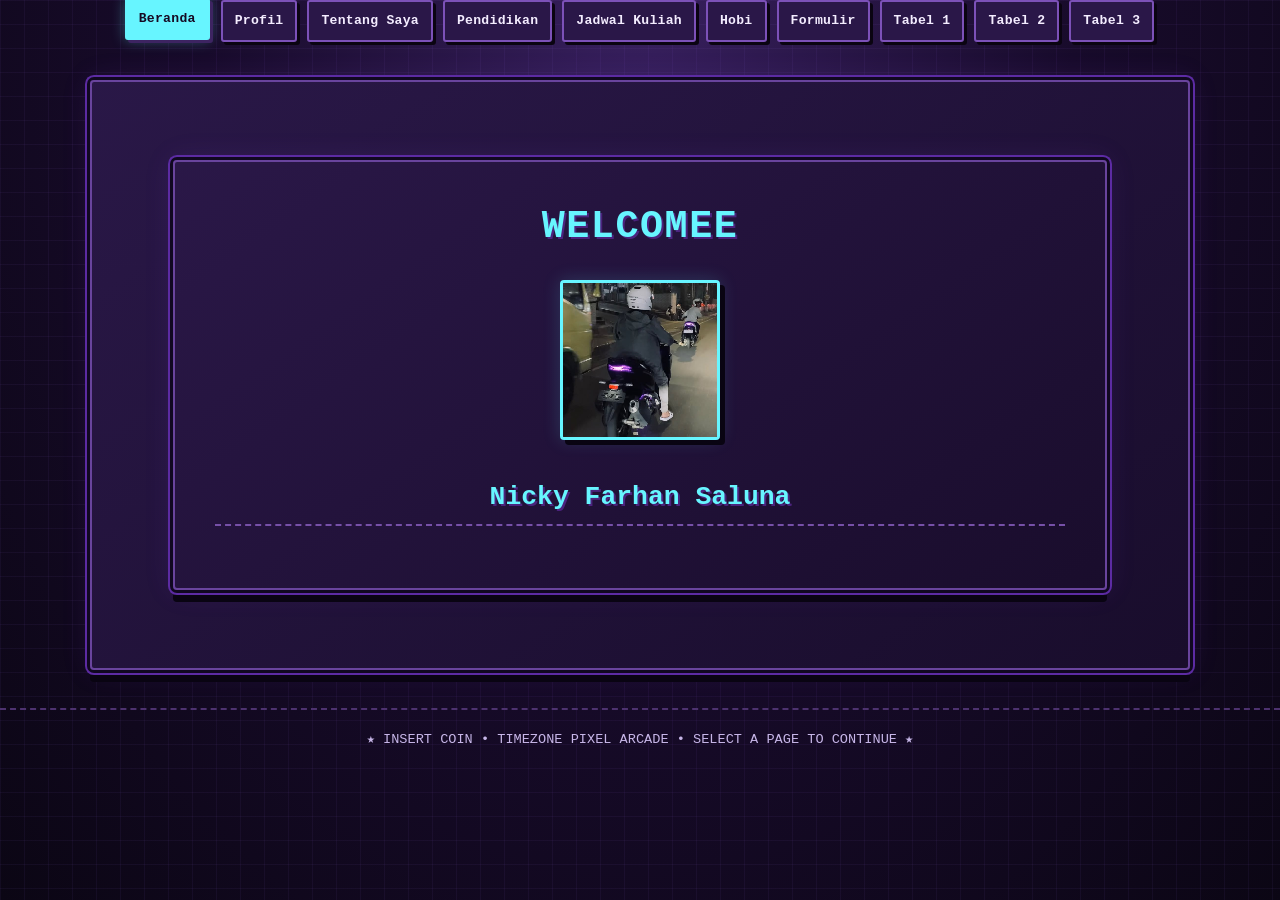
<file: index.html>
<!DOCTYPE html>
<html lang="id">
 <head>
  <meta charset="utf-8"/>
  <meta content="width=device-width, initial-scale=1.0" name="viewport"/>
  <title>
   Beranda
  </title>
  <link href="style.css" rel="stylesheet"/>
 </head>
 <body>

   <nav aria-label="Navigasi utama" class="main-nav">
    <a aria-current="page" href="index.html">
     Beranda
    </a>
    <a href="Profil.html">
     Profil
    </a>
    <a href="About me.html">
     Tentang Saya
    </a>
    <a href="educations.html">
     Pendidikan
    </a>
    <a href="course-schedule.html">
     Jadwal Kuliah
    </a>
    <a href="hobbies.html">
     Hobi
    </a>
    <a href="Forms.html">
     Formulir
    </a>
    <a href="Table1.html">
     Tabel 1
    </a>
    <a href="Table2.html">
     Tabel 2
    </a>
    <a href="Table3.html">
     Tabel 3
    </a>
   </nav>
  </header>
  <main>
   <div class="container hero">
    <h1>
     Welcomee
    </h1>
    <img alt="Foto profil" src="Foto.jpeg" width="150"/>
    <h2>
     Nicky Farhan Saluna
    </h2>
    <h3>
     
   </div>
  </main>
  <footer class="site-footer">
   &starf; INSERT COIN &bull; TIMEZONE PIXEL ARCADE &bull; SELECT A PAGE TO CONTINUE &starf;
  </footer>
 </body>
</html>
</file>
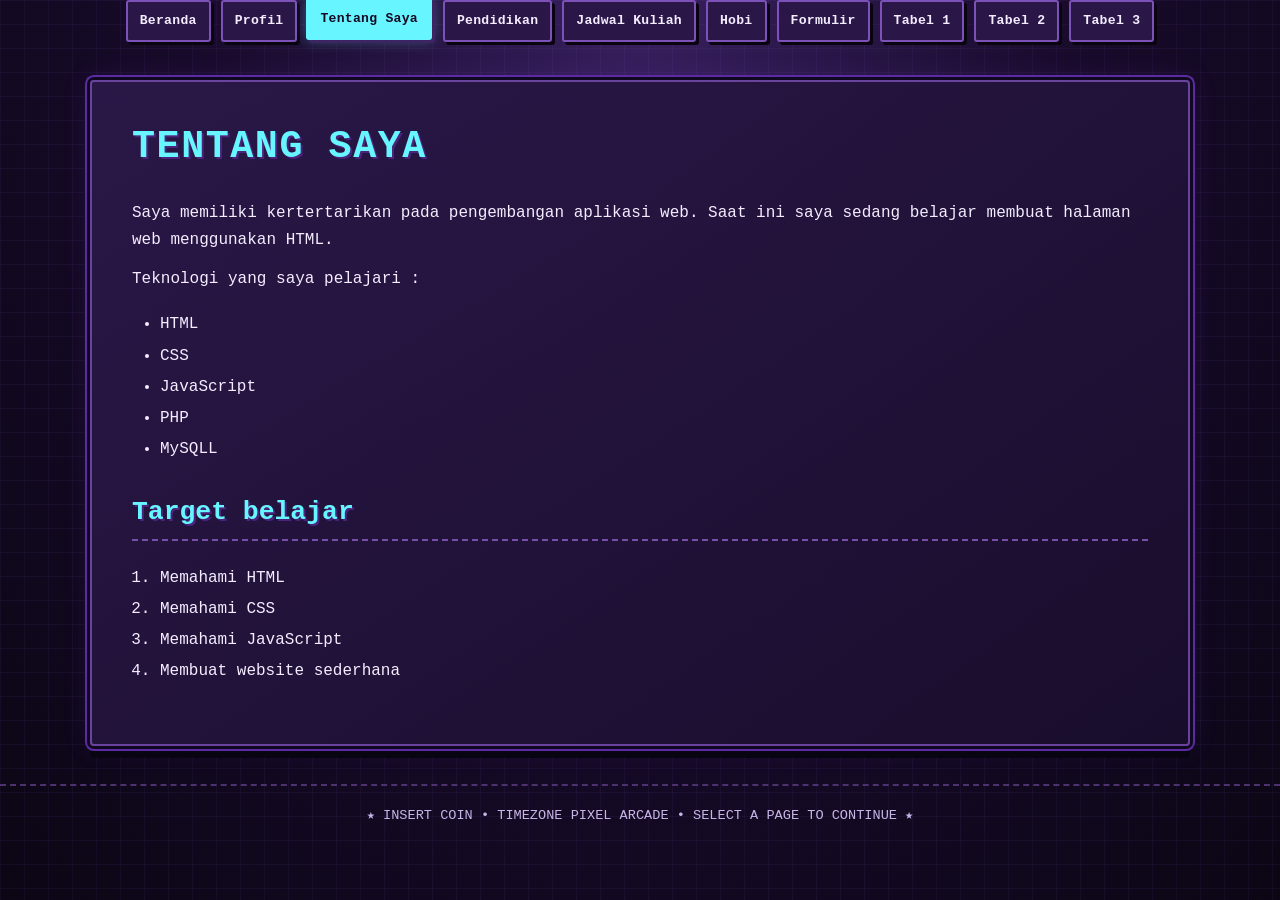
<file: About me.html>
<!DOCTYPE html>
<html lang="id">
 <head>
  <meta charset="utf-8"/>
  <meta content="width=device-width, initial-scale=1.0" name="viewport"/>
  <title>
   Tentang Saya
  </title>
  <link href="style.css" rel="stylesheet"/>
 </head>
 <body>
   <nav aria-label="Navigasi utama" class="main-nav">
    <a href="index.html">
     Beranda
    </a>
    <a href="Profil.html">
     Profil
    </a>
    <a aria-current="page" href="About me.html">
     Tentang Saya
    </a>
    <a href="educations.html">
     Pendidikan
    </a>
    <a href="course-schedule.html">
     Jadwal Kuliah
    </a>
    <a href="hobbies.html">
     Hobi
    </a>
    <a href="Forms.html">
     Formulir
    </a>
    <a href="Table1.html">
     Tabel 1
    </a>
    <a href="Table2.html">
     Tabel 2
    </a>
    <a href="Table3.html">
     Tabel 3
    </a>
   </nav>
  </header>
  <main>
   <h1>
    Tentang saya
   </h1>
   <p>
    Saya memiliki kertertarikan pada pengembangan aplikasi web. Saat ini saya sedang belajar membuat
        halaman web menggunakan HTML.
   </p>
   <p>
    Teknologi yang saya pelajari :
   </p>
   <ul>
    <li>
     HTML
    </li>
    <li>
     CSS
    </li>
    <li>
     JavaScript
    </li>
    <li>
     PHP
    </li>
    <li>
     MySQLL
    </li>
   </ul>
   <h2>
    Target belajar
   </h2>
   <ol type="1">
    <li>
     Memahami HTML
    </li>
    <li>
     Memahami CSS
    </li>
    <li>
     Memahami JavaScript
    </li>
    <li>
     Membuat website sederhana
    </li>
   </ol>
  </main>
  <footer class="site-footer">
   &starf; INSERT COIN &bull; TIMEZONE PIXEL ARCADE &bull; SELECT A PAGE TO CONTINUE &starf;
  </footer>
 </body>
</html>
</file>
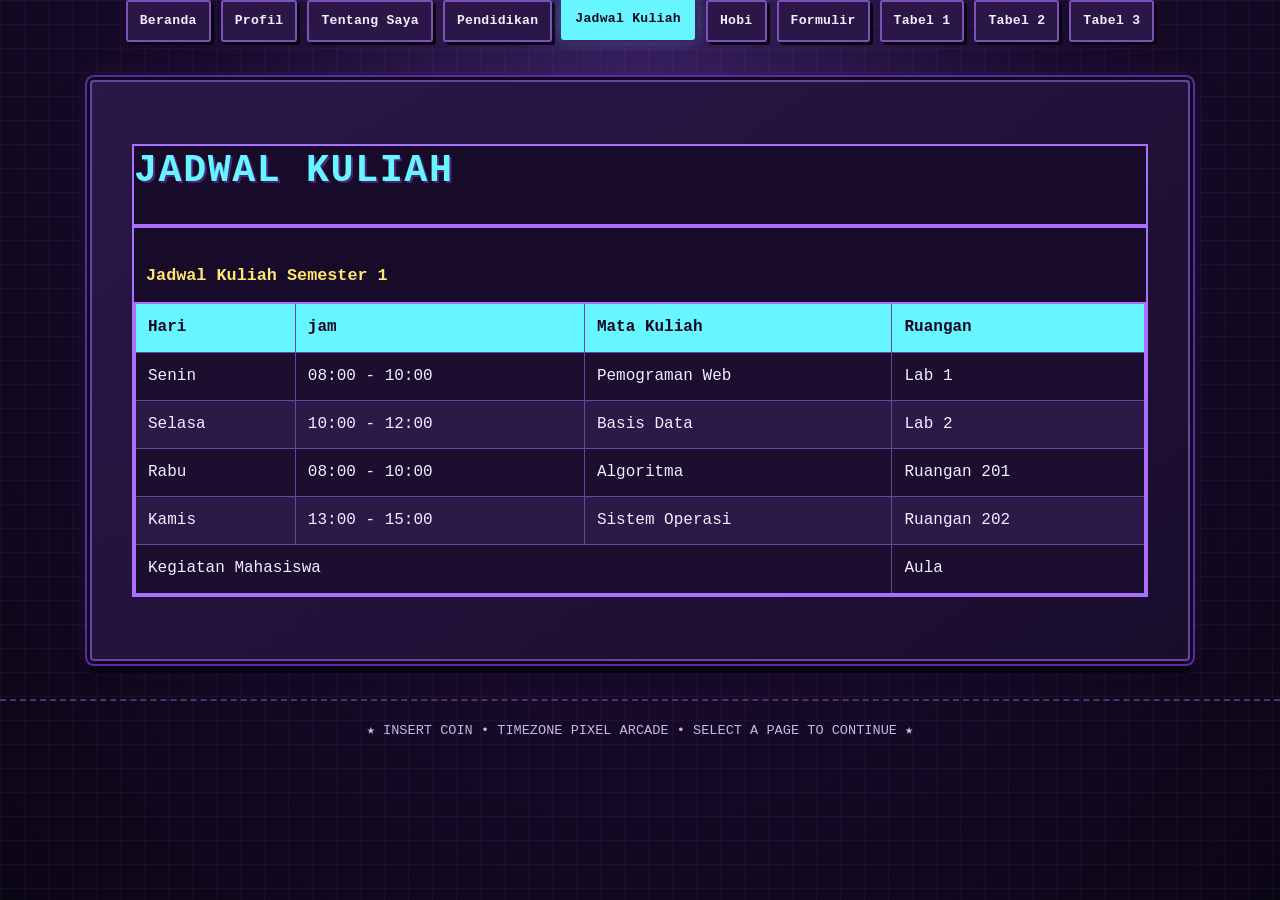
<file: course-schedule.html>
<!DOCTYPE html>
<html lang="id">
 <head>
  <meta charset="utf-8"/>
  <meta content="width=device-width, initial-scale=1.0" name="viewport"/>
  <title>
   Jadwal Kuliah
  </title>
  <link href="style.css" rel="stylesheet"/>
 </head>
 <body>
   <nav aria-label="Navigasi utama" class="main-nav">
    <a href="index.html">
     Beranda
    </a>
    <a href="Profil.html">
     Profil
    </a>
    <a href="About me.html">
     Tentang Saya
    </a>
    <a href="educations.html">
     Pendidikan
    </a>
    <a aria-current="page" href="course-schedule.html">
     Jadwal Kuliah
    </a>
    <a href="hobbies.html">
     Hobi
    </a>
    <a href="Forms.html">
     Formulir
    </a>
    <a href="Table1.html">
     Tabel 1
    </a>
    <a href="Table2.html">
     Tabel 2
    </a>
    <a href="Table3.html">
     Tabel 3
    </a>
   </nav>
  </header>
  <main>
   <div class="table-container">
    <table>
     <h1>
      Jadwal Kuliah
     </h1>
     <div class="table-container">
      <table>
       <caption>
        Jadwal Kuliah Semester 1
       </caption>
       <thead>
        <tr>
         <th>
          Hari
         </th>
         <th>
          jam
         </th>
         <th>
          Mata Kuliah
         </th>
         <th>
          Ruangan
         </th>
        </tr>
       </thead>
       <tbody>
        <tr>
         <td>
          Senin
         </td>
         <td>
          08:00 - 10:00
         </td>
         <td>
          Pemograman Web
         </td>
         <td>
          Lab 1
         </td>
        </tr>
        <tr>
         <td>
          Selasa
         </td>
         <td>
          10:00 - 12:00
         </td>
         <td>
          Basis Data
         </td>
         <td>
          Lab 2
         </td>
        </tr>
        <tr>
         <td>
          Rabu
         </td>
         <td>
          08:00 - 10:00
         </td>
         <td>
          Algoritma
         </td>
         <td>
          Ruangan 201
         </td>
        </tr>
        <tr>
         <td>
          Kamis
         </td>
         <td>
          13:00 - 15:00
         </td>
         <td>
          Sistem Operasi
         </td>
         <td>
          Ruangan 202
         </td>
        </tr>
        <tr>
         <td colspan="3">
          Kegiatan Mahasiswa
         </td>
         <td>
          Aula
         </td>
        </tr>
       </tbody>
      </table>
     </div>
    </table>
   </div>
  </main>
  <footer class="site-footer">
   &starf; INSERT COIN &bull; TIMEZONE PIXEL ARCADE &bull; SELECT A PAGE TO CONTINUE &starf;
  </footer>
 </body>
</html>
</file>
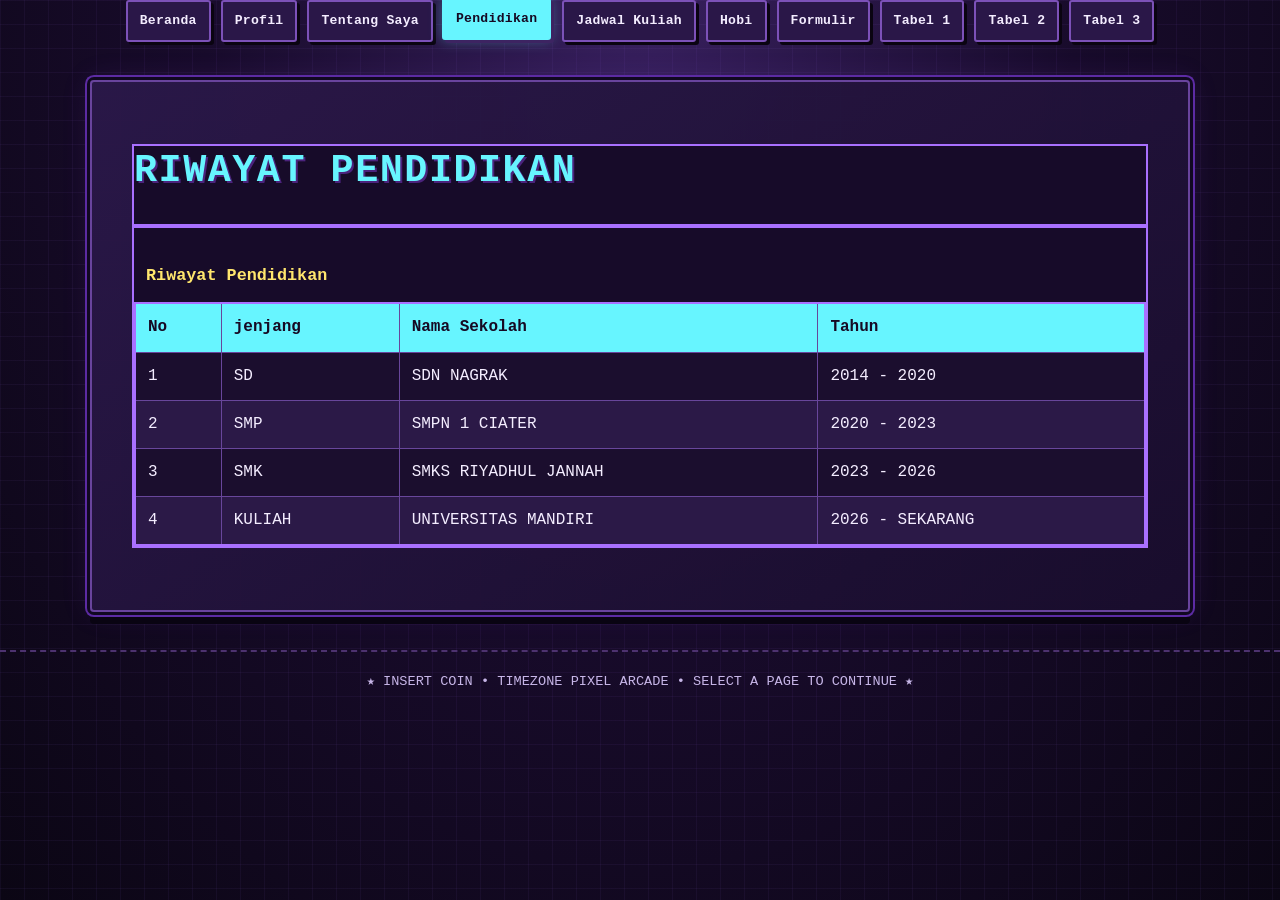
<file: educations.html>
<!DOCTYPE html>
<html lang="id">
 <head>
  <meta charset="utf-8"/>
  <meta content="width=device-width, initial-scale=1.0" name="viewport"/>
  <title>
   Pendidikan 
  </title>
  <link href="style.css" rel="stylesheet"/>
 </head>
 <body>
   <nav aria-label="Navigasi utama" class="main-nav">
    <a href="index.html">
     Beranda
    </a>
    <a href="Profil.html">
     Profil
    </a>
    <a href="About me.html">
     Tentang Saya
    </a>
    <a aria-current="page" href="educations.html">
     Pendidikan
    </a>
    <a href="course-schedule.html">
     Jadwal Kuliah
    </a>
    <a href="hobbies.html">
     Hobi
    </a>
    <a href="Forms.html">
     Formulir
    </a>
    <a href="Table1.html">
     Tabel 1
    </a>
    <a href="Table2.html">
     Tabel 2
    </a>
    <a href="Table3.html">
     Tabel 3
    </a>
   </nav>
  </header>
  <main>
   <div class="table-container">
    <table>
     <h1>
      Riwayat pendidikan
     </h1>
     <div class="table-container">
      <table>
       <caption>
        Riwayat Pendidikan
       </caption>
       <thead>
        <tr>
         <th>
          No
         </th>
         <th>
          jenjang
         </th>
         <th>
          Nama Sekolah
         </th>
         <th>
          Tahun
         </th>
        </tr>
       </thead>
       <tbody>
        <tr>
         <td>
          1
         </td>
         <td>
          SD
         </td>
         <td>
          SDN NAGRAK
         </td>
         <td>
          2014 - 2020
         </td>
        </tr>
        <tr>
         <td>
          2
         </td>
         <td>
          SMP
         </td>
         <td>
          SMPN 1 CIATER
         </td>
         <td>
          2020 - 2023
         </td>
        </tr>
        <tr>
         <td>
          3
         </td>
         <td>
          SMK
         </td>
         <td>
          SMKS RIYADHUL JANNAH
         </td>
         <td>
          2023 - 2026
         </td>
        </tr>
        <tr>
         <td>
          4
         </td>
         <td>
          KULIAH
         </td>
         <td>
          UNIVERSITAS MANDIRI
         </td>
         <td>
          2026 - SEKARANG
         </td>
        </tr>
       </tbody>
      </table>
     </div>
    </table>
   </div>
  </main>
  <footer class="site-footer">
   &starf; INSERT COIN &bull; TIMEZONE PIXEL ARCADE &bull; SELECT A PAGE TO CONTINUE &starf;
  </footer>
 </body>
</html>
</file>
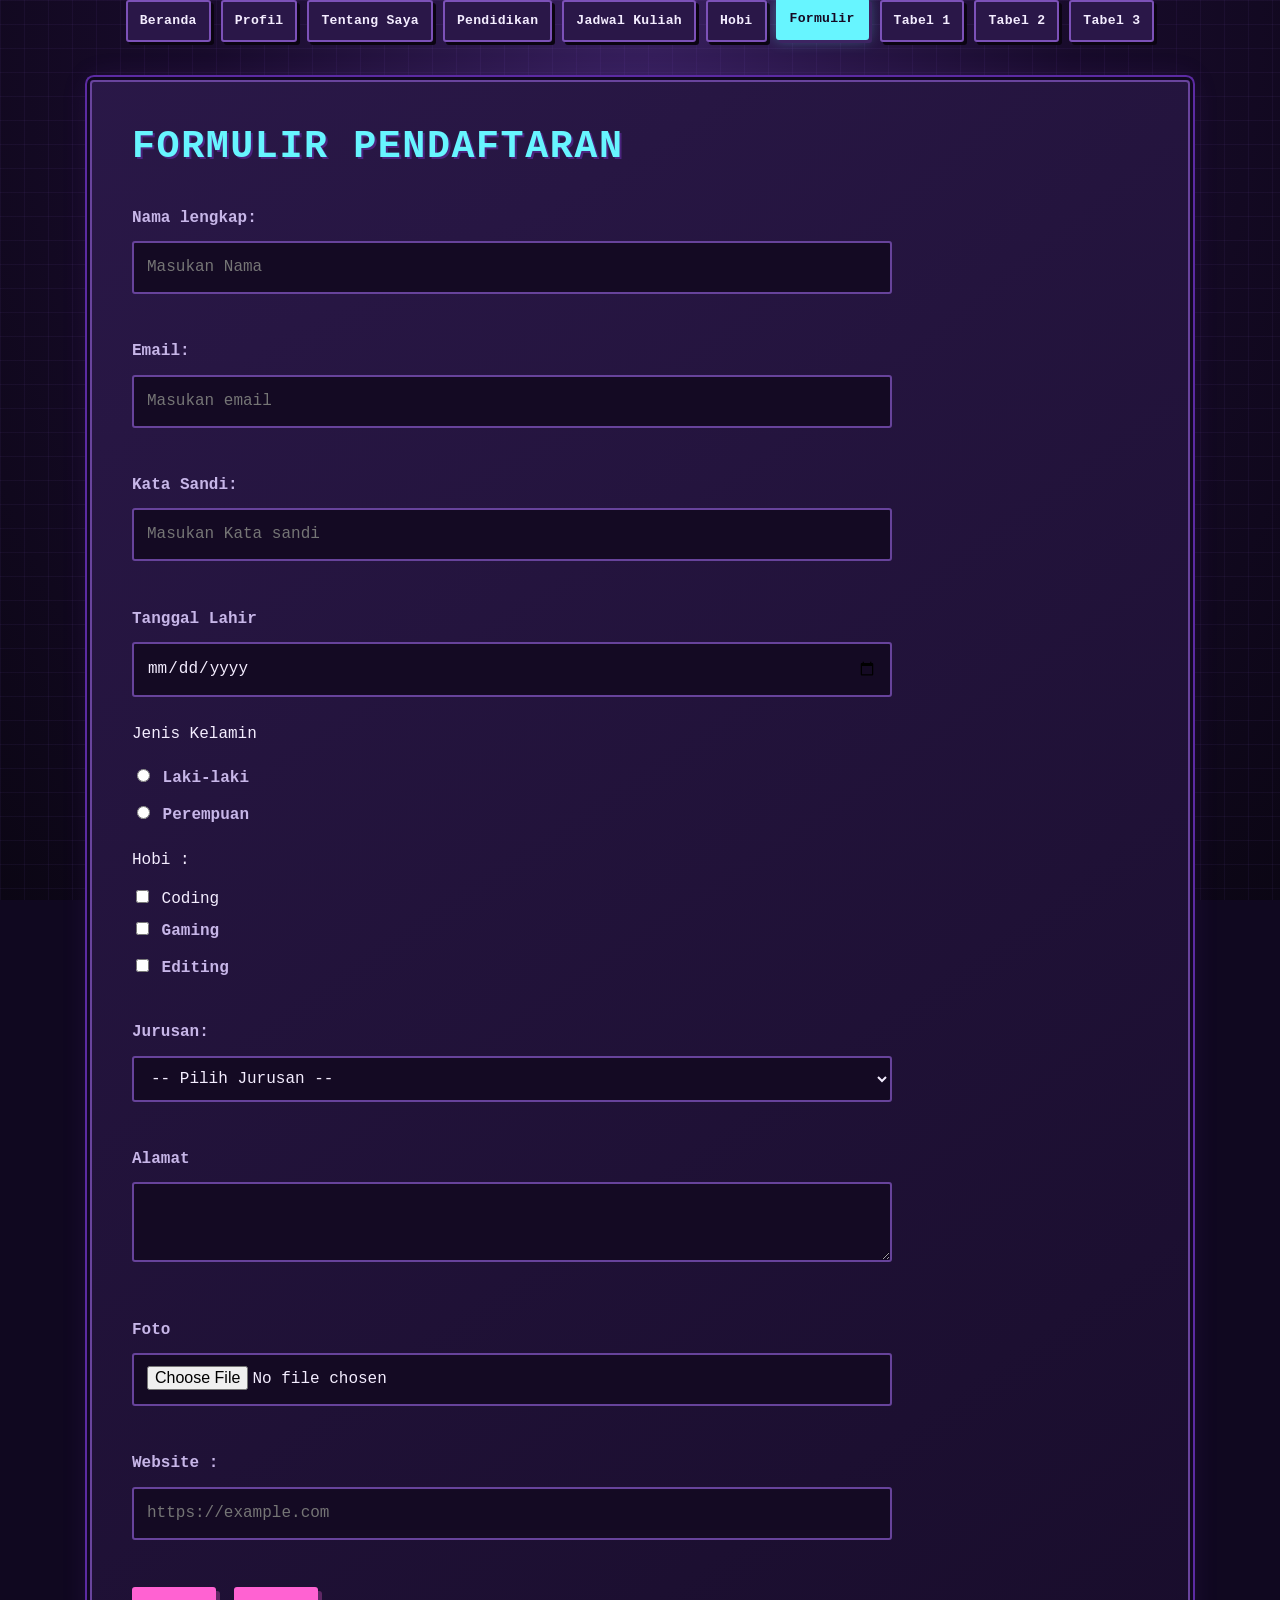
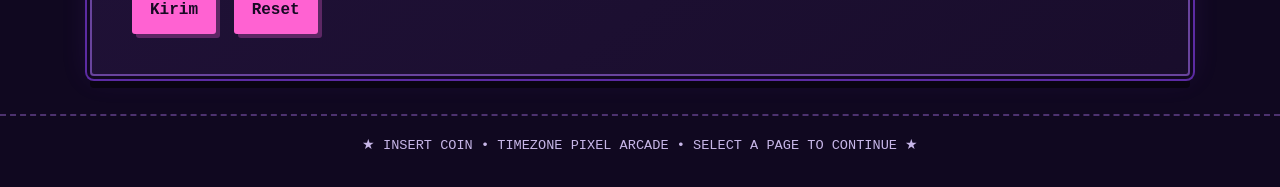
<file: Forms.html>
<!DOCTYPE html>
<html lang="id">
 <head>
  <meta charset="utf-8"/>
  <meta content="width=device-width, initial-scale=1.0" name="viewport"/>
  <title>
   Formulir
  </title>
  <link href="style.css" rel="stylesheet"/>
 </head>
 <body>
   <nav aria-label="Navigasi utama" class="main-nav">
    <a href="index.html">
     Beranda
    </a>
    <a href="Profil.html">
     Profil
    </a>
    <a href="About me.html">
     Tentang Saya
    </a>
    <a href="educations.html">
     Pendidikan
    </a>
    <a href="course-schedule.html">
     Jadwal Kuliah
    </a>
    <a href="hobbies.html">
     Hobi
    </a>
    <a aria-current="page" href="Forms.html">
     Formulir
    </a>
    <a href="Table1.html">
     Tabel 1
    </a>
    <a href="Table2.html">
     Tabel 2
    </a>
    <a href="Table3.html">
     Tabel 3
    </a>
   </nav>
  </header>
  <main>
   <form action="/proses" method="post">
    <h1>
     Formulir Pendaftaran
    </h1>
    <label for="nama">
     Nama lengkap:
    </label>
    <br/>
    <input id="Nama" name="Nama" placeholder="Masukan Nama" required="" type="text"/>
    <br/>
    <br/>
    <label for="email">
     Email:
    </label>
    <br/>
    <input id="email" name="email" placeholder="Masukan email" required="" type="email"/>
    <br/>
    <br/>
    <label for="sandi">
     Kata Sandi:
    </label>
    <br/>
    <input id="sandi" name="sandi" placeholder="Masukan Kata sandi" required="" type="password"/>
    <br/>
    <br/>
    <label for="Tanggal">
     Tanggal Lahir
    </label>
    <br/>
    <input id="Tanggal" type="date"/>
    <p>
     Jenis Kelamin
    </p>
    <input id="pria" name="Gender" type="radio" value="pria"/>
    <label for="pria">
     Laki-laki
    </label>
    <br/>
    <input id="Wania" name="Gender" type="radio" value="Wanita"/>
    <label for="Wanita">
     Perempuan
    </label>
    <br/>
    <p>
     Hobi :
    </p>
    <input coding"="" id="Coding" name="Hobi" type="checkbox" value="Coding&gt;
    &lt;label for="/>
    Coding
    <br/>
    <input id="Gaming" name="Hobi" type="checkbox" value="Gaming"/>
    <label for="Gaming">
     Gaming
    </label>
    <br/>
    <input id="Editing" name="Hobi" type="checkbox" value="Editing"/>
    <label for="Editing">
     Editing
    </label>
    <br/>
    <br/>
    <label for="jurusan">
     Jurusan:
    </label>
    <br/>
    <select id="jurusan" name="jurusan">
     <option value="">
      -- Pilih Jurusan --
     </option>
     <option value="tkj">
      TKJ
     </option>
     <option value="rpl">
      RPL
     </option>
    </select>
    <br/>
    <br/>
    <label for="Alamat">
     Alamat
    </label>
    <br/>
    <textarea placeholder="Masukan Alamat Anda">
    </textarea>
    <br/>
    <br/>
    <label for="Foto">
     Foto
    </label>
    <br/>
    <input type="file"/>
    <br/>
    <br/>
    <label for="Website">
     Website :
    </label>
    <br/>
    <input placeholder="https://example.com" type="text"/>
    <br/>
    <br/>
    <button type="button">
     Kirim
    </button>
    <button type="button">
     Reset
    </button>
   </form>
  </main>
  <footer class="site-footer">
   &starf; INSERT COIN &bull; TIMEZONE PIXEL ARCADE &bull; SELECT A PAGE TO CONTINUE &starf;
  </footer>
 </body>
</html>
</file>
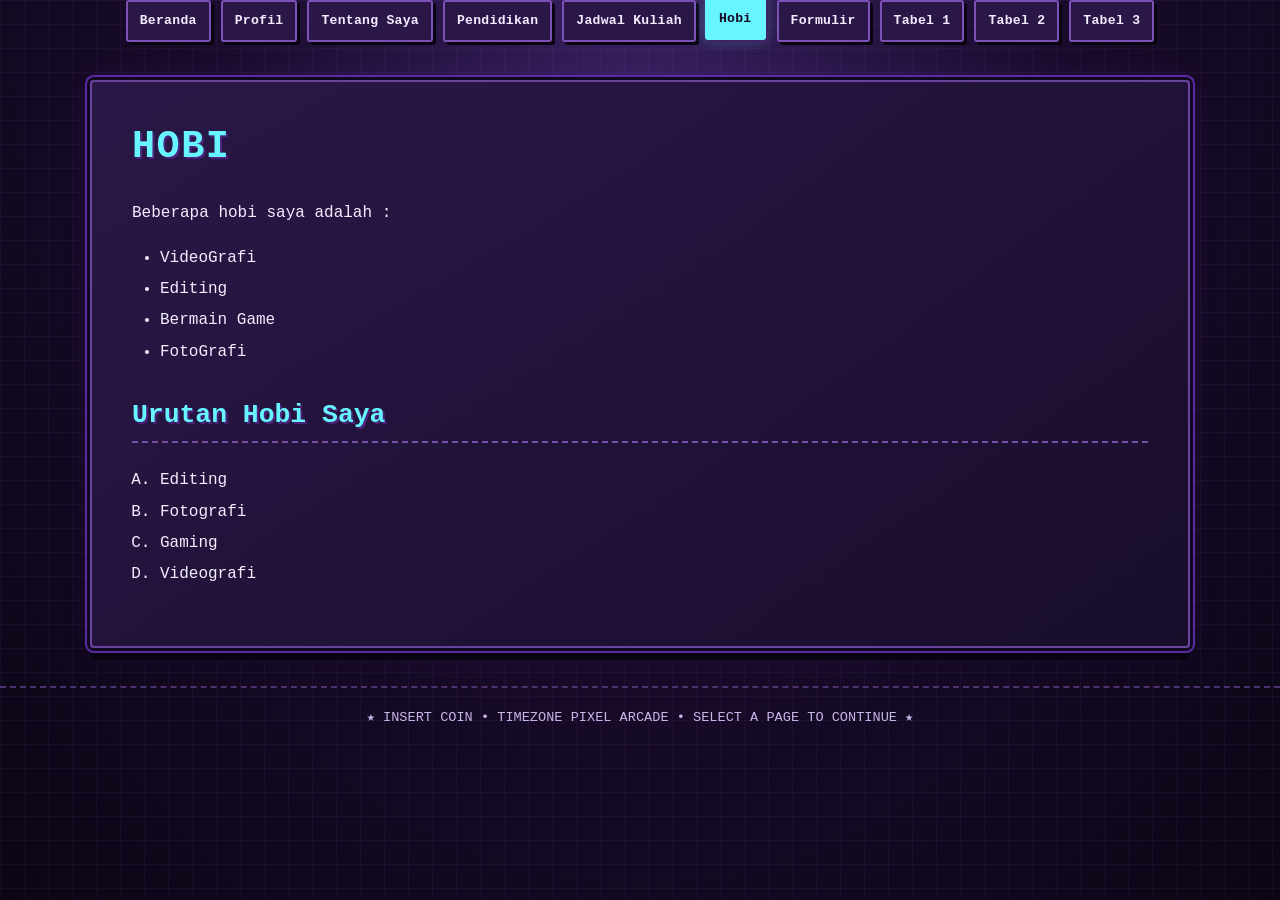
<file: hobbies.html>
<!DOCTYPE html>
<html lang="id">
 <head>
  <meta charset="utf-8"/>
  <meta content="width=device-width, initial-scale=1.0" name="viewport"/>
  <title>
   Hobi
  </title>
  <link href="style.css" rel="stylesheet"/>
 </head>
 <body>
  
   <nav aria-label="Navigasi utama" class="main-nav">
    <a href="index.html">
     Beranda
    </a>
    <a href="Profil.html">
     Profil
    </a>
    <a href="About me.html">
     Tentang Saya
    </a>
    <a href="educations.html">
     Pendidikan
    </a>
    <a href="course-schedule.html">
     Jadwal Kuliah
    </a>
    <a aria-current="page" href="hobbies.html">
     Hobi
    </a>
    <a href="Forms.html">
     Formulir
    </a>
    <a href="Table1.html">
     Tabel 1
    </a>
    <a href="Table2.html">
     Tabel 2
    </a>
    <a href="Table3.html">
     Tabel 3
    </a>
   </nav>
  </header>
  <main>
   <h1>
    Hobi
   </h1>
   <p>
    Beberapa hobi saya adalah :
   </p>
   <ul>
    <li>
     VideoGrafi
    </li>
    <li>
     Editing
    </li>
    <li>
     Bermain Game
    </li>
    <li>
     FotoGrafi
    </li>
   </ul>
   <h2>
    Urutan Hobi Saya
   </h2>
   <ol type="A">
    <li>
     Editing
    </li>
    <li>
     Fotografi
    </li>
    <li>
     Gaming
    </li>
    <li>
     Videografi
    </li>
   </ol>
  </main>
  <footer class="site-footer">
   &starf; INSERT COIN &bull; TIMEZONE PIXEL ARCADE &bull; SELECT A PAGE TO CONTINUE &starf;
  </footer>
 </body>
</html>
</file>
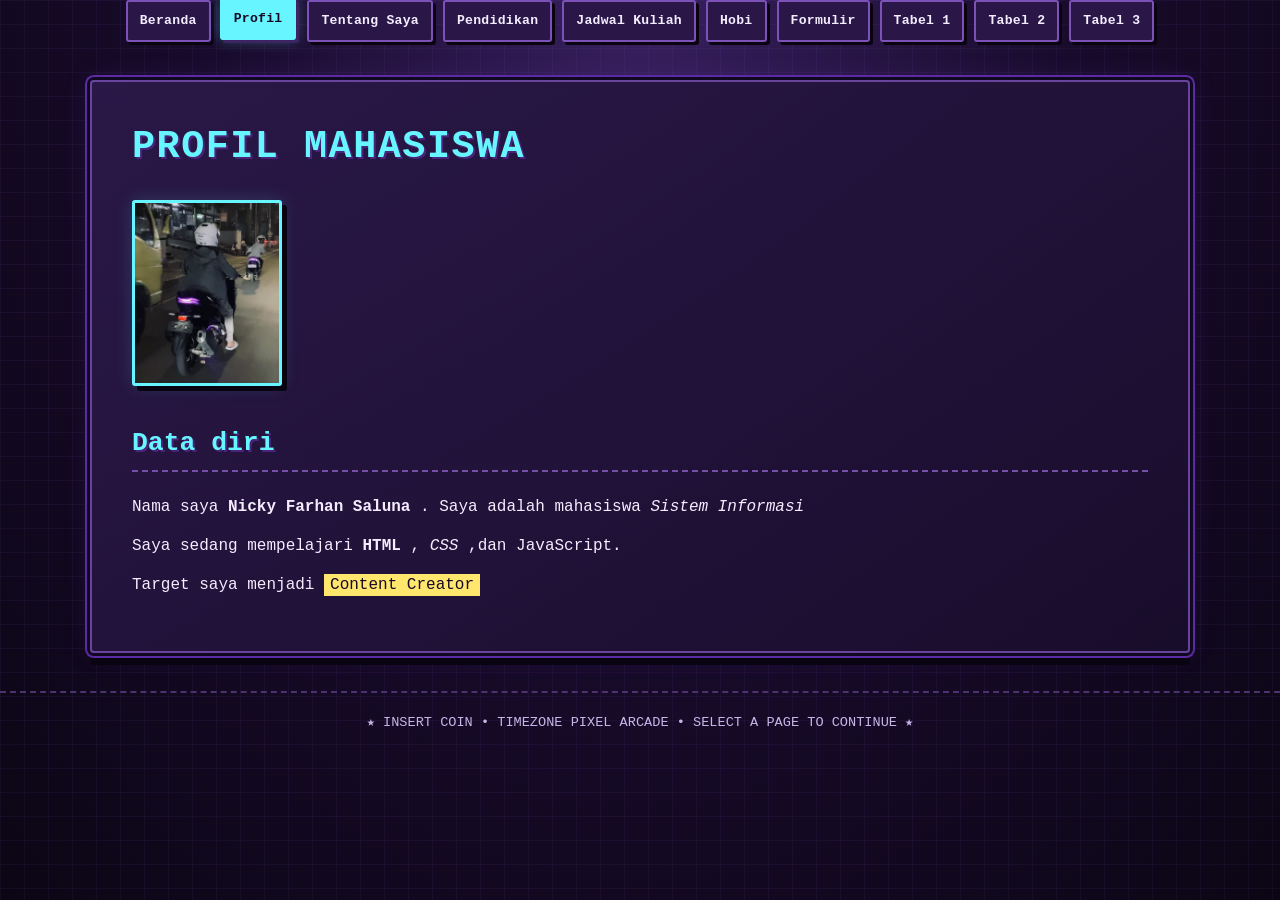
<file: Profil.html>
<!DOCTYPE html>
<html lang="id">
 <head>
  <meta charset="utf-8"/>
  <meta content="width=device-width, initial-scale=1.0" name="viewport"/>
  <title>
   Profil
  </title>
  <link href="style.css" rel="stylesheet"/>
 </head>
 <body>
   <nav aria-label="Navigasi utama" class="main-nav">
    <a href="index.html">
     Beranda
    </a>
    <a aria-current="page" href="Profil.html">
     Profil
    </a>
    <a href="About me.html">
     Tentang Saya
    </a>
    <a href="educations.html">
     Pendidikan
    </a>
    <a href="course-schedule.html">
     Jadwal Kuliah
    </a>
    <a href="hobbies.html">
     Hobi
    </a>
    <a href="Forms.html">
     Formulir
    </a>
    <a href="Table1.html">
     Tabel 1
    </a>
    <a href="Table2.html">
     Tabel 2
    </a>
    <a href="Table3.html">
     Tabel 3
    </a>
   </nav>
  </header>
  <main>
   <h1>
    Profil Mahasiswa
   </h1>
   <img alt="Foto profil" src="Foto.jpeg" width="150"/>
   <h2>
    Data diri
   </h2>
   <p>
    Nama saya
    <b>
     Nicky Farhan Saluna
    </b>
    . Saya adalah mahasiswa
    <i>
     Sistem Informasi
    </i>
   </p>
   <p>
    Saya sedang mempelajari
    <b>
     HTML
    </b>
    ,
    <i>
     CSS
    </i>
    ,dan JavaScript.
   </p>
   <p>
    Target saya menjadi
    <mark>
     Content Creator
    </mark>
   </p>
  </main>
  <footer class="site-footer">
   &starf; INSERT COIN &bull; TIMEZONE PIXEL ARCADE &bull; SELECT A PAGE TO CONTINUE &starf;
  </footer>
 </body>
</html>
</file>
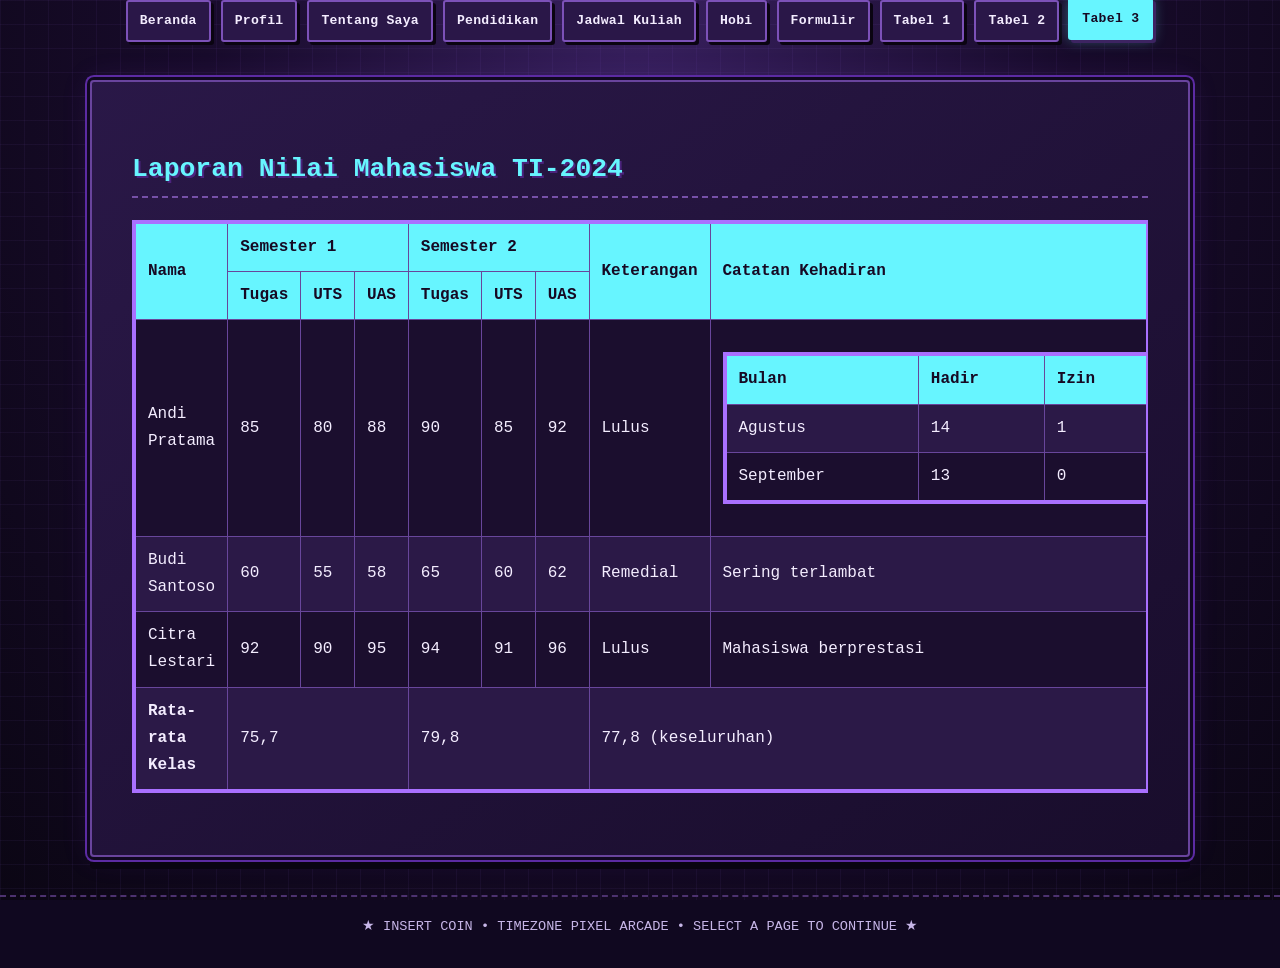
<file: Table3.html>
<!DOCTYPE html>
<html lang="id">
 <head>
  <meta charset="utf-8"/>
  <meta content="width=device-width, initial-scale=1.0" name="viewport"/>
  <title>
   Tabel 3 | Langit Biru
  </title>
  <link href="style.css" rel="stylesheet"/>
 </head>
 <body>
   <nav aria-label="Navigasi utama" class="main-nav">
    <a href="index.html">
     Beranda
    </a>
    <a href="Profil.html">
     Profil
    </a>
    <a href="About me.html">
     Tentang Saya
    </a>
    <a href="educations.html">
     Pendidikan
    </a>
    <a href="course-schedule.html">
     Jadwal Kuliah
    </a>
    <a href="hobbies.html">
     Hobi
    </a>
    <a href="Forms.html">
     Formulir
    </a>
    <a href="Table1.html">
     Tabel 1
    </a>
    <a href="Table2.html">
     Tabel 2
    </a>
    <a aria-current="page" href="Table3.html">
     Tabel 3
    </a>
   </nav>
  </header>
  <main>
   <h2>
    Laporan Nilai Mahasiswa TI-2024
   </h2>
   <div class="table-container">
    <table class="tabel-nilai">
     <thead>
      <tr>
       <th rowspan="2">
        Nama
       </th>
       <th colspan="3">
        Semester 1
       </th>
       <th colspan="3">
        Semester 2
       </th>
       <th rowspan="2">
        Keterangan
       </th>
       <th rowspan="2">
        Catatan Kehadiran
       </th>
      </tr>
      <tr>
       <th>
        Tugas
       </th>
       <th>
        UTS
       </th>
       <th>
        UAS
       </th>
       <th>
        Tugas
       </th>
       <th>
        UTS
       </th>
       <th>
        UAS
       </th>
      </tr>
     </thead>
     <tbody>
      <tr>
       <td>
        Andi Pratama
       </td>
       <td>
        85
       </td>
       <td>
        80
       </td>
       <td>
        88
       </td>
       <td>
        90
       </td>
       <td>
        85
       </td>
       <td>
        92
       </td>
       <td class="lulus">
        Lulus
       </td>
       <td>
        <div class="table-container">
         <table class="tabel-hadir">
          <tr>
           <th>
            Bulan
           </th>
           <th>
            Hadir
           </th>
           <th>
            Izin
           </th>
           <th>
            Alpa
           </th>
          </tr>
          <tr>
           <td>
            Agustus
           </td>
           <td>
            14
           </td>
           <td>
            1
           </td>
           <td>
            0
           </td>
          </tr>
          <tr>
           <td>
            September
           </td>
           <td>
            13
           </td>
           <td>
            0
           </td>
           <td>
            1
           </td>
          </tr>
         </table>
        </div>
       </td>
      </tr>
      <tr>
       <td>
        Budi Santoso
       </td>
       <td>
        60
       </td>
       <td>
        55
       </td>
       <td>
        58
       </td>
       <td>
        65
       </td>
       <td>
        60
       </td>
       <td>
        62
       </td>
       <td class="remedial">
        Remedial
       </td>
       <td class="catatan">
        Sering terlambat
       </td>
      </tr>
      <tr>
       <td>
        Citra Lestari
       </td>
       <td>
        92
       </td>
       <td>
        90
       </td>
       <td>
        95
       </td>
       <td>
        94
       </td>
       <td>
        91
       </td>
       <td>
        96
       </td>
       <td class="lulus">
        Lulus
       </td>
       <td class="catatan">
        Mahasiswa berprestasi
       </td>
      </tr>
      <tr class="rata-rata">
       <th>
        Rata-rata Kelas
       </th>
       <td colspan="3">
        75,7
       </td>
       <td colspan="3">
        79,8
       </td>
       <td colspan="2">
        77,8 (keseluruhan)
       </td>
      </tr>
     </tbody>
    </table>
   </div>
  </main>
  <footer class="site-footer">
   &starf; INSERT COIN &bull; TIMEZONE PIXEL ARCADE &bull; SELECT A PAGE TO CONTINUE &starf;
  </footer>
 </body>
</html>
</file>
<file: style.css>
/* ==================================================
   TEMA TIMEZONE PIXEL ARCADE - UNGU NEON
   Gaya arcade retro, pixel, neon, dan game center.
   Semua halaman memakai stylesheet yang sama.
   ================================================== */

:root {
    --bg-deep: #100820;
    --bg-purple: #1c0d35;
    --purple: #6e35c8;
    --purple-bright: #a970ff;
    --pink-neon: #ff62d2;
    --cyan-neon: #67f5ff;
    --yellow-neon: #ffe66d;
    --panel: #21123c;
    --panel-light: #2d1a50;
    --text: #f4edff;
    --muted: #c7b6e8;
    --border: #69449d;
    --shadow: 0 0 0 3px #100820, 0 0 0 5px #5c2ba3, 0 12px 0 #090412;
}

* {
    box-sizing: border-box;
}

html {
    scroll-behavior: smooth;
}

body {
    min-height: 100vh;
    margin: 0;
    color: var(--text);
    font-family: "Courier New", Courier, monospace;
    line-height: 1.7;
    background-color: var(--bg-deep);
    background-image:
        linear-gradient(rgba(167, 111, 255, 0.055) 1px, transparent 1px),
        linear-gradient(90deg, rgba(167, 111, 255, 0.055) 1px, transparent 1px),
        radial-gradient(ellipse at top, #38205f 0%, #180b2b 48%, #0b0614 100%);
    background-size: 24px 24px, 24px 24px, auto;
    background-attachment: fixed;
}

/* Header bergaya papan skor arcade */
.site-header {
    position: relative;
    padding: 24px 4% 18px;
    background: linear-gradient(180deg, #281344 0%, #160a27 100%);
    border-bottom: 4px solid var(--pink-neon);
    box-shadow: 0 5px 0 #0a0411, 0 0 28px rgba(255, 98, 210, 0.22);
}

.brand {
    max-width: 1200px;
    margin: 0 auto 15px;
    color: var(--cyan-neon);
    text-align: center;
    font-family: "Courier New", Courier, monospace;
    font-size: clamp(1.25rem, 3vw, 2rem);
    font-weight: 900;
    letter-spacing: 0.12em;
    text-transform: uppercase;
    text-shadow: 3px 3px 0 #4d2384, 0 0 12px rgba(103, 245, 255, 0.45);
}

.brand span {
    color: var(--pink-neon);
    text-shadow: 3px 3px 0 #68245d, 0 0 12px rgba(255, 98, 210, 0.55);
}

.main-nav {
    display: flex;
    flex-wrap: wrap;
    justify-content: center;
    gap: 10px;
    max-width: 1200px;
    margin: 0 auto;
}

.main-nav a {
    display: inline-block;
    padding: 8px 12px;
    color: var(--text);
    text-decoration: none;
    text-align: center;
    font-size: 0.82rem;
    font-weight: 800;
    letter-spacing: 0.02em;
    background: #2a1748;
    border: 2px solid #7c51b8;
    border-radius: 3px;
    box-shadow: 3px 3px 0 #0a0411;
    transition: color 0.15s ease, background 0.15s ease, transform 0.15s ease;
}

.main-nav a:hover,
.main-nav a:focus-visible,
.main-nav a[aria-current="page"] {
    color: #160923;
    background: var(--cyan-neon);
    border-color: var(--cyan-neon);
    box-shadow: 3px 3px 0 #3d2462, 0 0 14px rgba(103, 245, 255, 0.35);
    transform: translate(-1px, -2px);
    outline: none;
}

/* Konten utama terlihat seperti panel game */
main,
.page-content,
.container {
    width: min(1100px, 92%);
    margin: 38px auto;
    padding: clamp(22px, 4vw, 40px);
    background: linear-gradient(145deg, rgba(42, 24, 72, 0.98), rgba(25, 13, 44, 0.98));
    border: 2px solid var(--border);
    border-radius: 4px;
    box-shadow: var(--shadow), 0 0 30px rgba(125, 64, 220, 0.14);
}

h1,
h2,
h3 {
    color: var(--cyan-neon);
    line-height: 1.35;
    text-shadow: 2px 2px 0 #4b237d;
}

h1 {
    margin-top: 0;
    font-size: clamp(1.6rem, 4vw, 2.4rem);
    text-transform: uppercase;
    letter-spacing: 0.04em;
}

h2 {
    margin-top: 30px;
    padding-bottom: 8px;
    font-size: clamp(1.2rem, 3vw, 1.65rem);
    border-bottom: 2px dashed #7650a8;
}

h3 {
    color: var(--pink-neon);
}

p {
    margin: 12px 0;
}

ul,
ol {
    padding-left: 28px;
}

li {
    padding: 2px 0;
}

a {
    color: var(--cyan-neon);
}

a:hover {
    color: var(--pink-neon);
}

img {
    max-width: 100%;
    height: auto;
    border: 3px solid var(--cyan-neon);
    border-radius: 3px;
    box-shadow: 5px 5px 0 #090412, 0 0 18px rgba(103, 245, 255, 0.17);
}

.hero {
    text-align: center;
}

.hero img {
    width: 160px;
    height: 160px;
    object-fit: cover;
    border-radius: 4px;
    image-rendering: pixelated;
}

.hero-subtitle {
    color: var(--muted);
    font-size: 1.05rem;
}

/* Tabel: pertahankan susunan baris dan kolom asli */
.table-container {
    width: 100%;
    max-width: 100%;
    overflow-x: auto;
    margin: 22px 0;
    border: 2px solid var(--purple-bright);
    background: #170b29;
}

table {
    width: 100%;
    min-width: 540px;
    border-collapse: collapse;
    table-layout: auto;
    background: #1b0e2e;
    border: 2px solid var(--purple-bright);
}

caption {
    padding: 12px;
    color: var(--yellow-neon);
    font-size: 1.05rem;
    font-weight: 900;
    caption-side: top;
    text-align: left;
}

th,
td {
    padding: 10px 12px;
    text-align: left;
    vertical-align: middle;
    white-space: normal;
    overflow-wrap: break-word;
    border: 1px solid #68469b;
}

thead th,
tr:first-child th {
    color: #160923;
    background: var(--cyan-neon);
    font-weight: 900;
}

tbody tr:nth-child(even) {
    background: #2b1947;
}

tbody tr:hover {
    background: #422362;
}

/* Formulir bernuansa mesin arcade */
form {
    max-width: 760px;
}

label {
    display: inline-block;
    margin: 5px 0;
    color: var(--muted);
    font-weight: 700;
}

input,
select,
textarea,
button {
    max-width: 100%;
    font: inherit;
}

input:not([type="radio"]):not([type="checkbox"]),
select,
textarea {
    width: 100%;
    margin: 4px 0 12px;
    padding: 11px 13px;
    color: var(--text);
    background: #140a23;
    border: 2px solid #67439b;
    border-radius: 3px;
}

input:focus,
select:focus,
textarea:focus {
    border-color: var(--cyan-neon);
    outline: 2px solid rgba(103, 245, 255, 0.2);
}

input[type="radio"],
input[type="checkbox"] {
    accent-color: var(--pink-neon);
}

button,
input[type="submit"],
input[type="reset"] {
    margin: 8px 8px 0 0;
    padding: 10px 18px;
    color: #160923;
    font-weight: 900;
    background: var(--pink-neon);
    border: 0;
    border-radius: 3px;
    box-shadow: 4px 4px 0 #5d2764;
    cursor: pointer;
}

button:hover,
input[type="submit"]:hover,
input[type="reset"]:hover {
    color: #160923;
    background: var(--yellow-neon);
    transform: translate(-1px, -1px);
}

mark {
    padding: 2px 6px;
    color: #160923;
    background: var(--yellow-neon);
}

.site-footer {
    padding: 18px 20px 30px;
    color: var(--muted);
    text-align: center;
    font-size: 0.85rem;
    border-top: 2px dashed #4d326f;
}

@media (max-width: 640px) {
    .site-header {
        padding: 20px 4% 16px;
    }

    .main-nav {
        gap: 7px;
    }

    .main-nav a {
        padding: 7px 9px;
        font-size: 0.75rem;
    }

    main,
    .page-content,
    .container {
        width: 94%;
        margin: 25px auto;
        padding: 20px 15px;
    }

    th,
    td {
        padding: 8px;
    }
}
</file>
